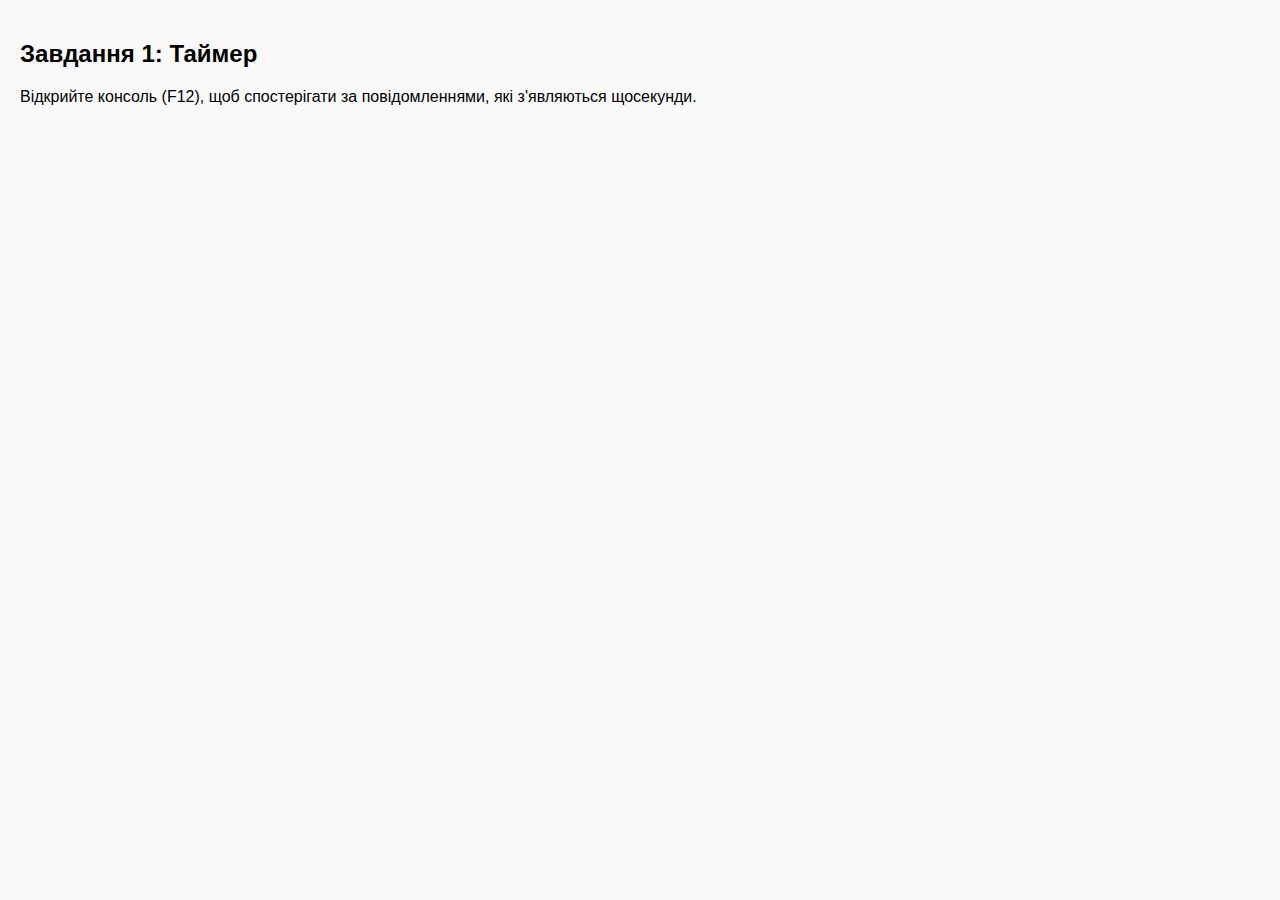
<file: task-1/index.html>
<!DOCTYPE html>
<html lang="en">
  <head>
    <meta charset="UTF-8" />
    <meta name="viewport" content="width=device-width, initial-scale=1.0" />
    <title>HW10-1</title>
    <link rel="stylesheet" href="./css/styles.css" />
  </head>
  <body>
    <h2>Завдання 1: Таймер</h2>
    <p>
      Відкрийте консоль (F12), щоб спостерігати за повідомленнями, які
      з'являються щосекунди.
    </p>
    <script src="./js/script.js" type="module"></script>
  </body>
</html>
</file>
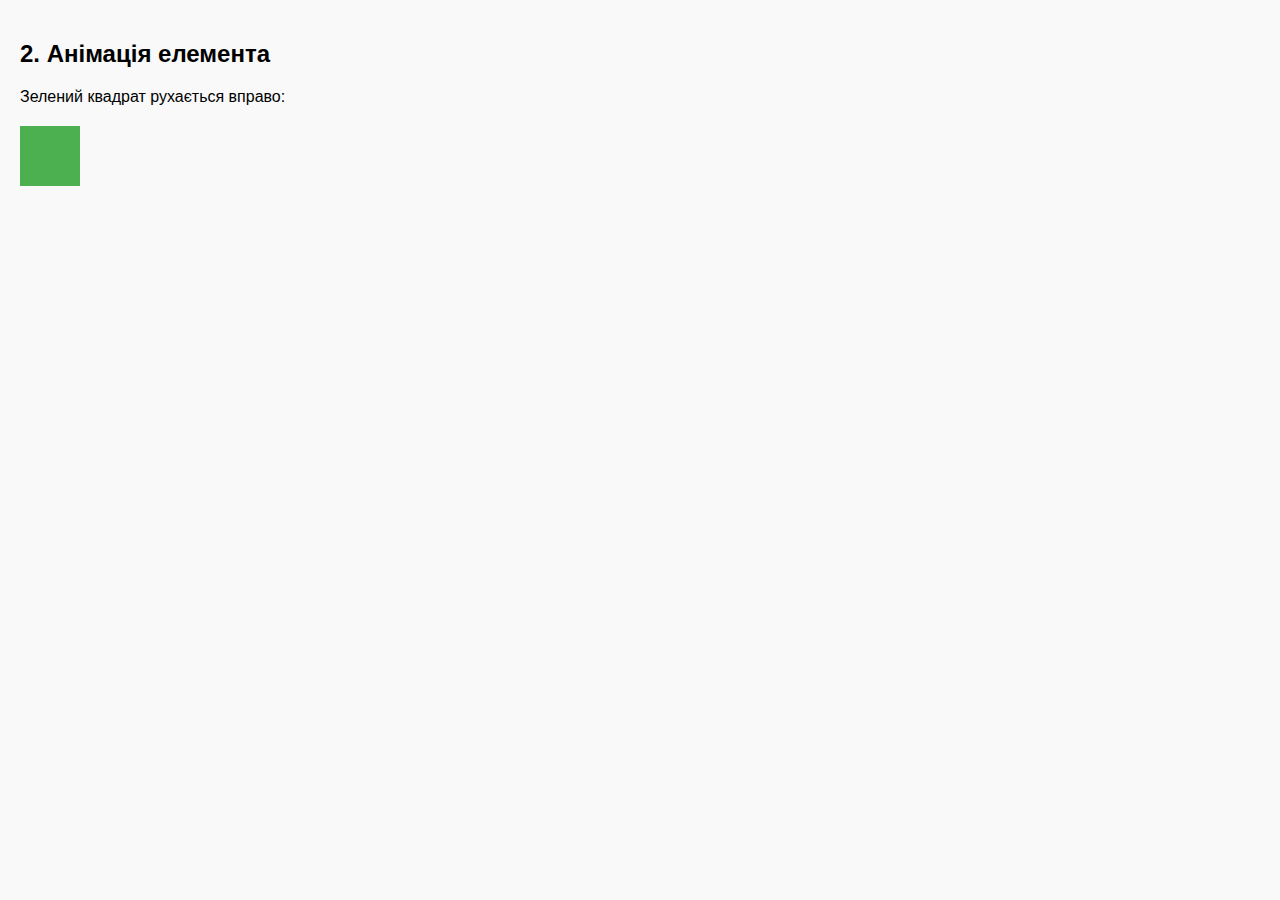
<file: task-2/index.html>
<!DOCTYPE html>
<html lang="en">
  <head>
    <meta charset="UTF-8" />
    <meta name="viewport" content="width=device-width, initial-scale=1.0" />
    <title>HW10-2</title>
    <link rel="stylesheet" href="./css/styles.css" />
  </head>
  <body>
    <h2>2. Анімація елемента</h2>
    <p>Зелений квадрат рухається вправо:</p>
    <div class="box" id="animatedBox"></div>
    <script src="./js/script.js" type="module"></script>
  </body>
</html>
</file>
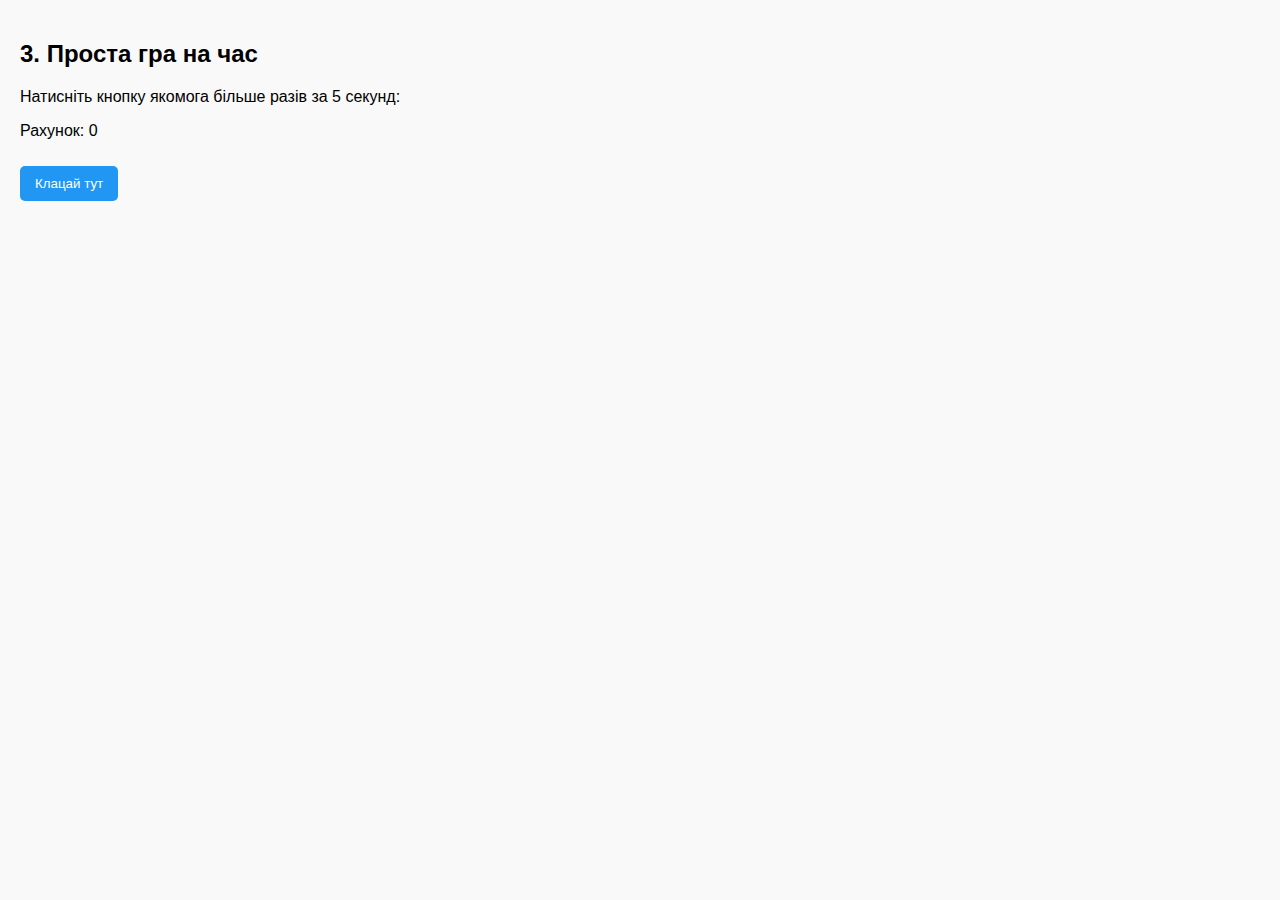
<file: task-3/index.html>
<!DOCTYPE html>
<html lang="en">
  <head>
    <meta charset="UTF-8" />
    <meta name="viewport" content="width=device-width, initial-scale=1.0" />
    <title>HW10-3</title>
    <link rel="stylesheet" href="./css/styles.css" />
  </head>
  <body>
    <h2>3. Проста гра на час</h2>
    <p>Натисніть кнопку якомога більше разів за 5 секунд:</p>
    <p>Рахунок: <span id="score">0</span></p>
    <button id="clickButton">Клацай тут</button>
    <script src="./js/script.js" type="module"></script>
  </body>
</html>
</file>
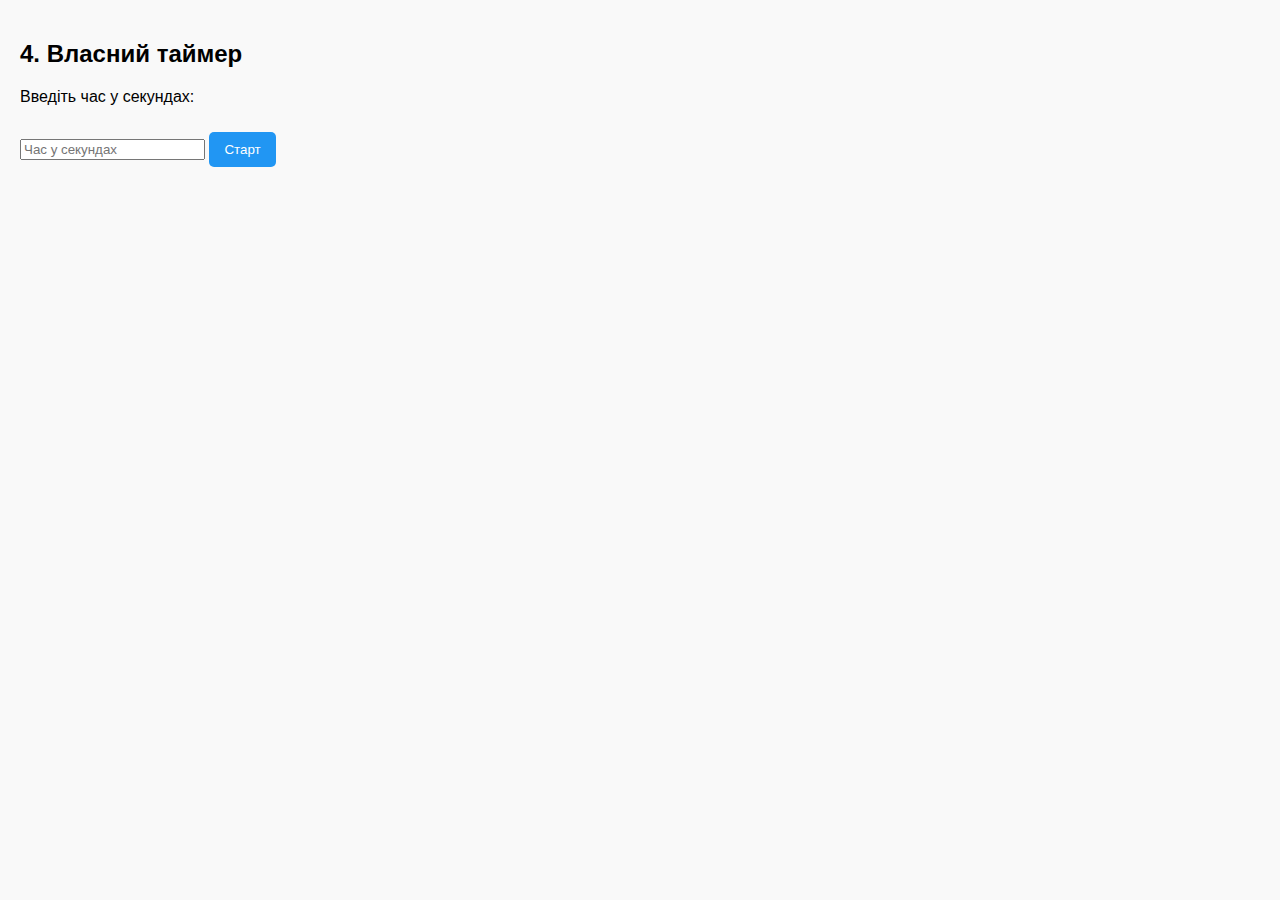
<file: task-4/index.html>
<!DOCTYPE html>
<html lang="en">
  <head>
    <meta charset="UTF-8" />
    <meta name="viewport" content="width=device-width, initial-scale=1.0" />
    <title>HW10-4</title>
    <link rel="stylesheet" href="./css/styles.css" />
  </head>
  <body>
    <h2>4. Власний таймер</h2>
    <p>Введіть час у секундах:</p>
    <input type="number" id="timeInput" placeholder="Час у секундах" min="1" />
    <button onclick="startTimer()">Старт</button>
    <script src="./js/script.js" type="module"></script>
  </body>
</html>
</file>
<file: task-1/css/styles.css>
body {
  font-family: Arial, sans-serif;
  background-color: #f9f9f9;
  margin: 0;
  padding: 20px;
}

.box {
  width: 60px;
  height: 60px;
  background-color: #4caf50;
  position: relative;
  margin: 20px 0;
}

.notification {
  display: none;
  background-color: #e0f7fa;
  padding: 12px;
  margin-top: 15px;
  cursor: pointer;
  border: 1px solid #b2ebf2;
  border-radius: 5px;
}

button {
  padding: 10px 15px;
  margin-top: 10px;
  background-color: #2196f3;
  color: white;
  border: none;
  border-radius: 5px;
  cursor: pointer;
}

button:disabled {
  background-color: #ccc;
}
</file>
<file: task-2/css/styles.css>
body {
  font-family: Arial, sans-serif;
  background-color: #f9f9f9;
  margin: 0;
  padding: 20px;
}

.box {
  width: 60px;
  height: 60px;
  background-color: #4caf50;
  position: relative;
  margin: 20px 0;
}

.notification {
  display: none;
  background-color: #e0f7fa;
  padding: 12px;
  margin-top: 15px;
  cursor: pointer;
  border: 1px solid #b2ebf2;
  border-radius: 5px;
}

button {
  padding: 10px 15px;
  margin-top: 10px;
  background-color: #2196f3;
  color: white;
  border: none;
  border-radius: 5px;
  cursor: pointer;
}

button:disabled {
  background-color: #ccc;
}
</file>
<file: task-3/css/styles.css>
body {
  font-family: Arial, sans-serif;
  background-color: #f9f9f9;
  margin: 0;
  padding: 20px;
}

.box {
  width: 60px;
  height: 60px;
  background-color: #4caf50;
  position: relative;
  margin: 20px 0;
}

.notification {
  display: none;
  background-color: #e0f7fa;
  padding: 12px;
  margin-top: 15px;
  cursor: pointer;
  border: 1px solid #b2ebf2;
  border-radius: 5px;
}

button {
  padding: 10px 15px;
  margin-top: 10px;
  background-color: #2196f3;
  color: white;
  border: none;
  border-radius: 5px;
  cursor: pointer;
}

button:disabled {
  background-color: #ccc;
}
</file>
<file: task-4/css/styles.css>
body {
  font-family: Arial, sans-serif;
  background-color: #f9f9f9;
  margin: 0;
  padding: 20px;
}

.box {
  width: 60px;
  height: 60px;
  background-color: #4caf50;
  position: relative;
  margin: 20px 0;
}

.notification {
  display: none;
  background-color: #e0f7fa;
  padding: 12px;
  margin-top: 15px;
  cursor: pointer;
  border: 1px solid #b2ebf2;
  border-radius: 5px;
}

button {
  padding: 10px 15px;
  margin-top: 10px;
  background-color: #2196f3;
  color: white;
  border: none;
  border-radius: 5px;
  cursor: pointer;
}

button:disabled {
  background-color: #ccc;
}
</file>
